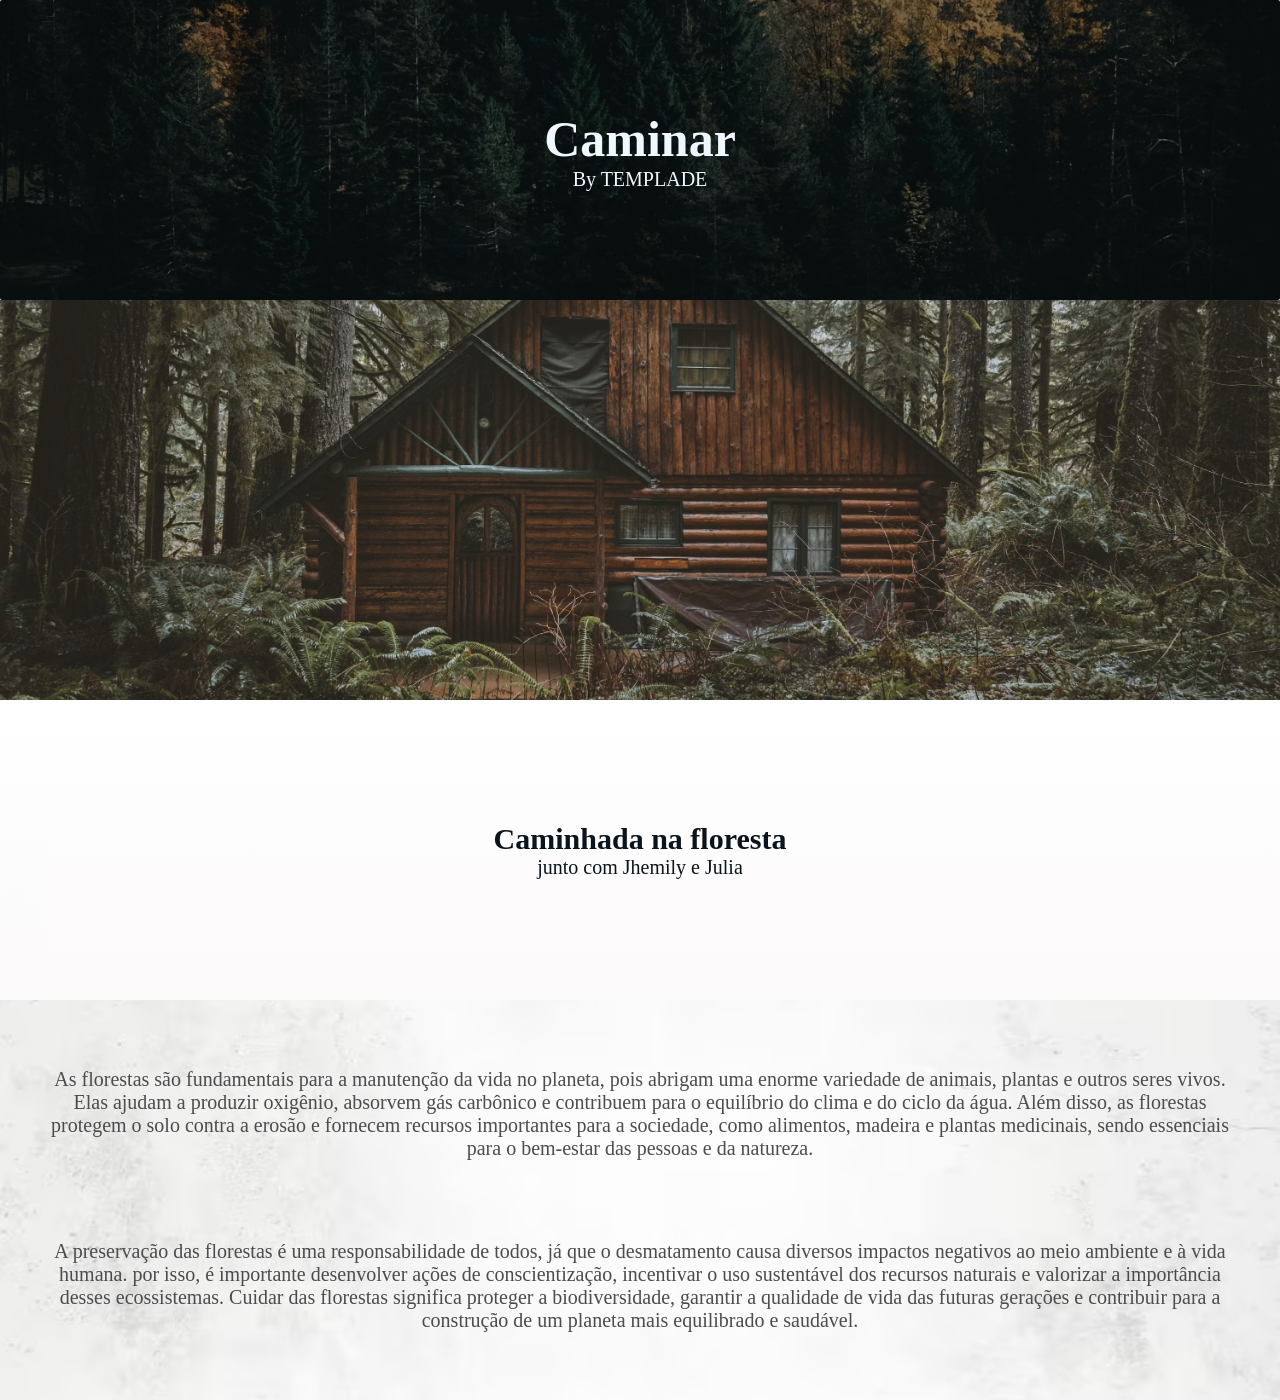
<file: index.html>
<!DOCTYPE html>
<html lang="pt-br">
<head>
    <meta charset="UTF-8">
    <meta name="viewport" content="width=device-width, initial-scale=1.0">
    <link rel="stylesheet" href="./css/style.css">
    <link rel="shortcut icon" href="./camping_2009277.png" type="imagem/x-icon">
    <title>Caminara</title>

</head>
   <body>

    

     
        <div class="topo">
                <h1 class="texto">Caminar</h1>
                <p class="texto2" >By TEMPLADE</p>

        </div>

    <div class="banner">
         

    </div>

  

    <div class="topo2">
         
              <h1 class="texto3">Caminhada na floresta</h1>
                <p class="texto4" >junto com Jhemily e Julia</p>


    </div>

   

    <div class="banner2">

         <P class="texto5">       As florestas são fundamentais para a manutenção da vida no planeta, pois abrigam uma enorme variedade de animais,
                   plantas e outros seres vivos. Elas ajudam a produzir oxigênio, 
                   absorvem gás carbônico e contribuem para o equilíbrio do clima e do ciclo da água.
                   Além disso, as florestas protegem o solo contra a erosão e fornecem recursos importantes para a sociedade, 
                   como alimentos, madeira e plantas medicinais, sendo essenciais para o bem-estar das pessoas e da natureza.

</P>







<p class="texto5">

           A preservação das florestas é uma responsabilidade de todos,
           já que o desmatamento causa diversos impactos negativos ao meio ambiente e à vida humana.
           por isso, é importante desenvolver ações de conscientização,
           incentivar o uso sustentável dos recursos naturais e valorizar a importância desses ecossistemas.
           Cuidar das florestas significa proteger a biodiversidade,
           garantir a qualidade de vida das futuras gerações e contribuir para a construção de um planeta mais equilibrado e saudável.
 
</P>

    </div>





</body>
</file>
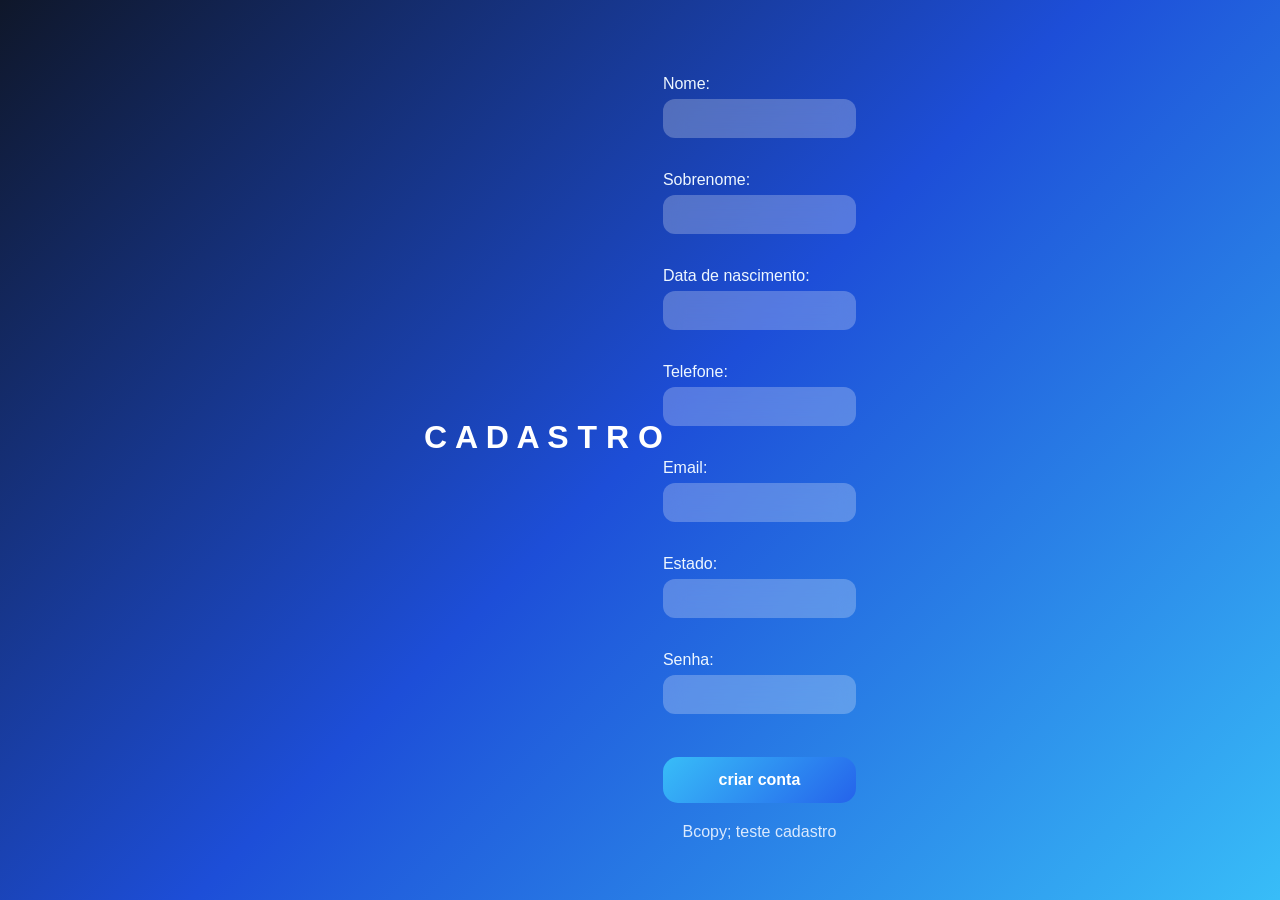
<file: Aula02/index.html>
<!DOCTYPE html>
<html lang="en">
<head>
    <meta charset="UTF-8">
    <meta name="viewport" content="width=device-width, initial-scale=1.0">
    <link rel="stylesheet" href="css/styles.css">
    <title>cadastro</title>
</head>
<body>
    <h1>C A D A S T R O</h1>
    <form>
        <label for="nome">Nome:</label> <!-- label é o texto que aparece ao lado do campo de entrada -->
        <input type="text" id="nome" name="nome" required><br><br> <!-- input faz que usuario digite algo, required faz com que o campo: -->

        <label for="sobrenome">Sobrenome:</label>
        <input type="text" id="sobrenome" name="sobrenome" required><br><br>

        <label for="data de nascimento">Data de nascimento:</label>
        <input type="text" id="data de nascimento" name="data de nascimento" required><br><br>

        <label for="telefone">Telefone:</label>
        <input type="text" id="telefone" name="telefone" required><br><br>

        <label for="email">Email:</label>
        <input type="email" id="email" name="email" required><br><br>

        <label for="estado">Estado:</label>
        <input type="estado" id="estado" name="estado" required><br><br>

        <label for="senha">Senha:</label>
        <input type="senha" id="senha" name="senha" required><br><br>

        <button type="submit">criar conta</button>
        <p> Bcopy; teste cadastro</p>

    
</body>
</html>
</file>
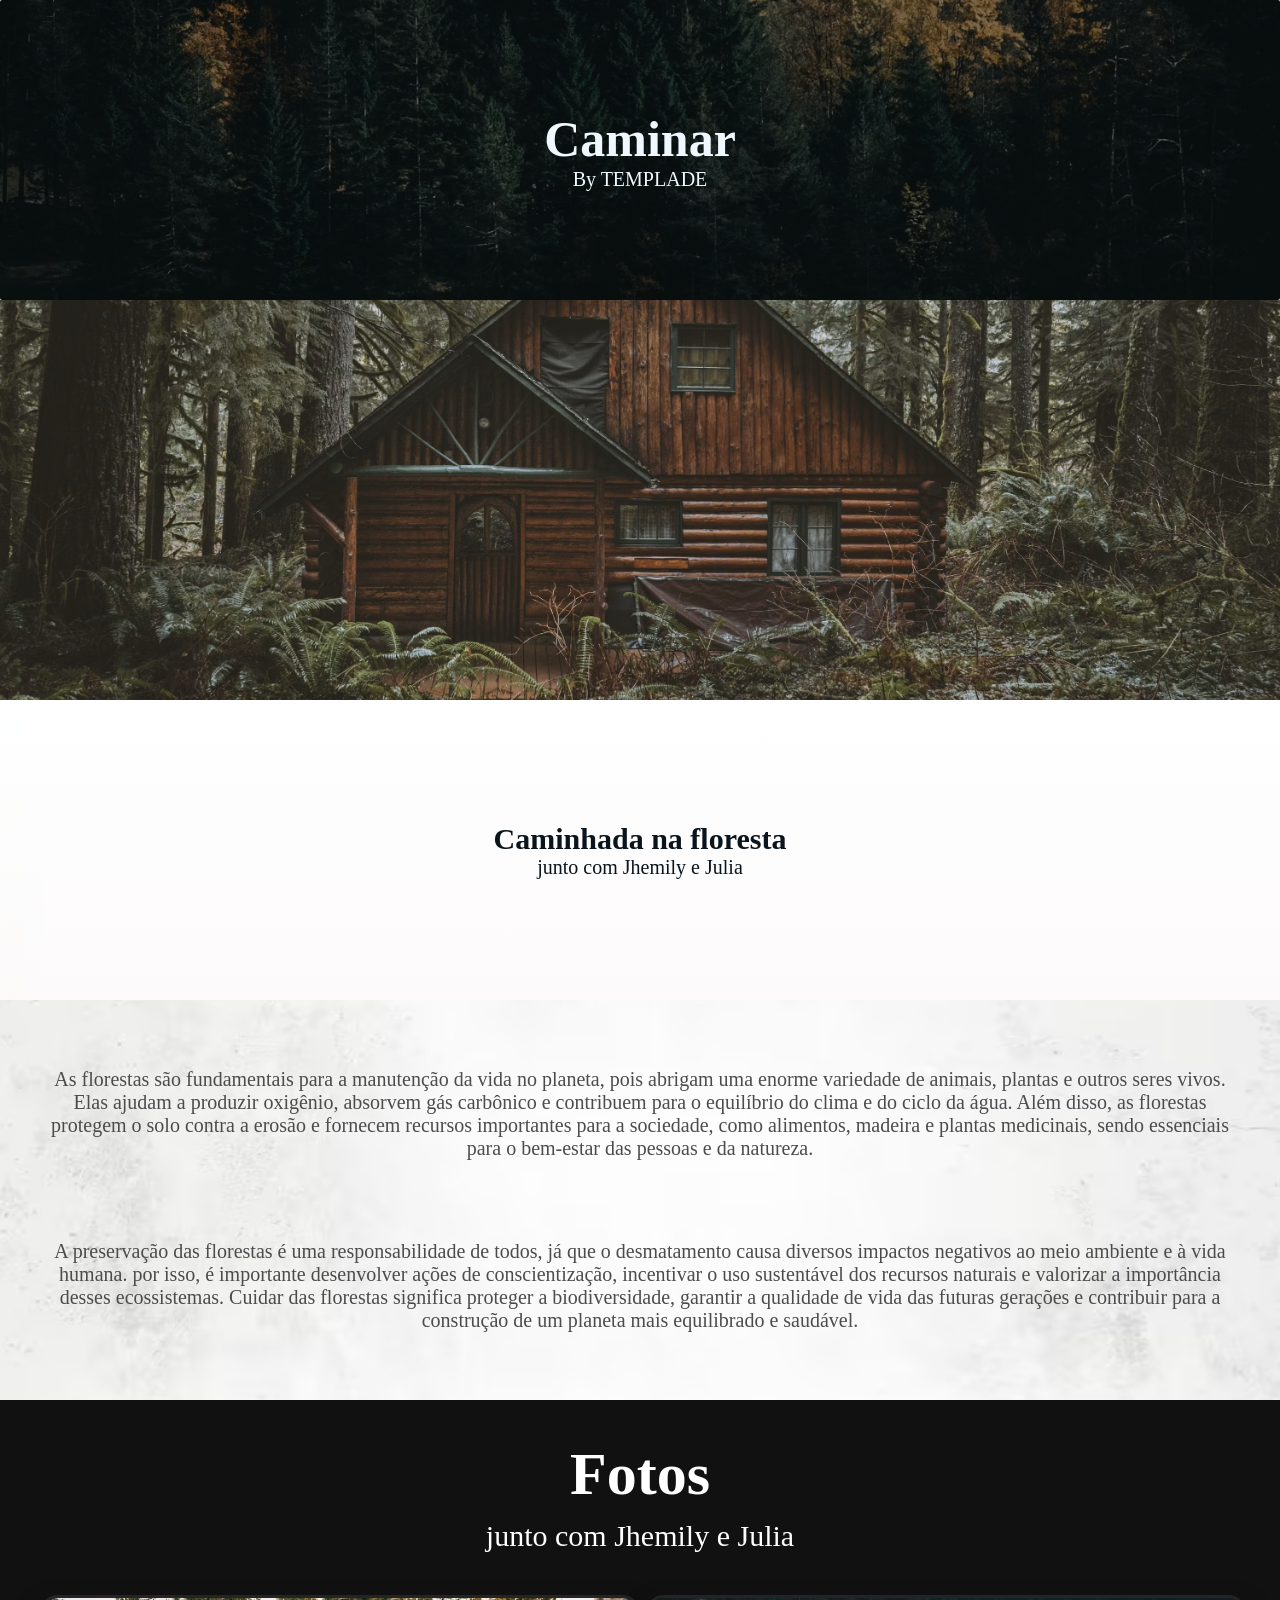
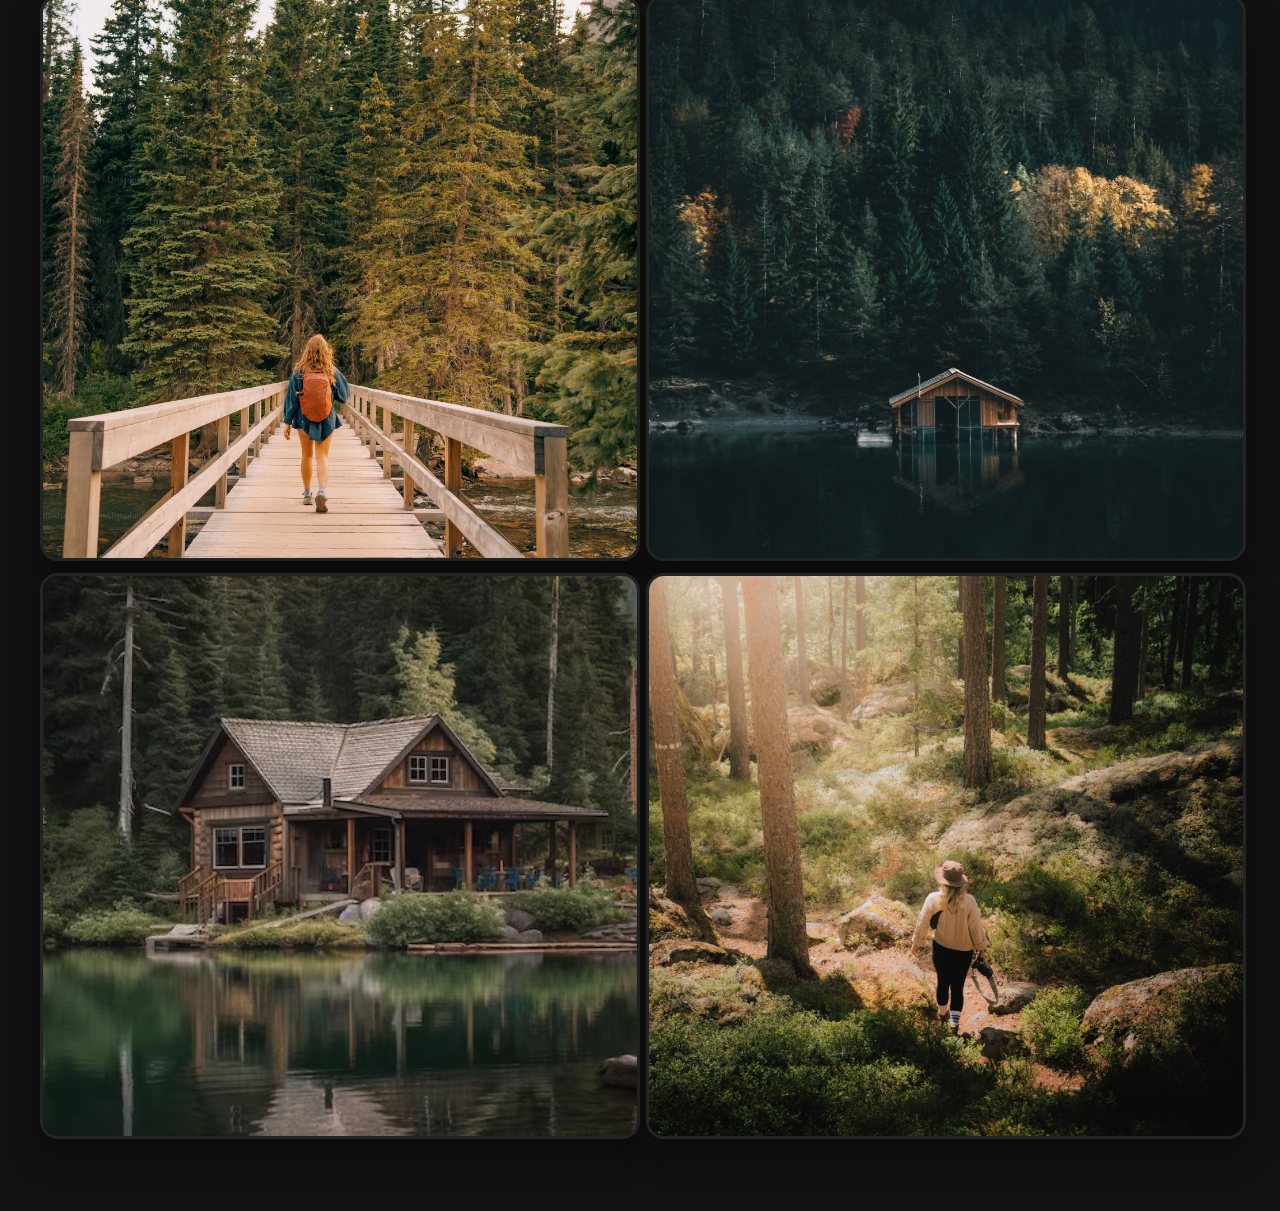
<file: Aula04/index.html>
<!DOCTYPE html>
<html lang="pt-br">
<head>
    <meta charset="UTF-8">
    <meta name="viewport" content="width=device-width, initial-scale=1.0">
    <link rel="stylesheet" href="./css/style.css">
    <link rel="shortcut icon" href="./img/camping_2009277.png" type="imagem/x-icon">
    <title>Caminara</title>

</head>
   <body>

    

     
        <div class="topo">
                <h1 class="texto">Caminar</h1>
                <p class="texto2" >By TEMPLADE</p>

        </div>

    <div class="banner">
         

    </div>

  

    <div class="topo2">
         
              <h1 class="texto3">Caminhada na floresta</h1>
                <p class="texto4" >junto com Jhemily e Julia</p>


    </div>

 


   

    <div class="banner2">

         <P class="texto5">       As florestas são fundamentais para a manutenção da vida no planeta, pois abrigam uma enorme variedade de animais,
                   plantas e outros seres vivos. Elas ajudam a produzir oxigênio, 
                   absorvem gás carbônico e contribuem para o equilíbrio do clima e do ciclo da água.
                   Além disso, as florestas protegem o solo contra a erosão e fornecem recursos importantes para a sociedade, 
                   como alimentos, madeira e plantas medicinais, sendo essenciais para o bem-estar das pessoas e da natureza.

</P>







<p class="texto5">

           A preservação das florestas é uma responsabilidade de todos,
           já que o desmatamento causa diversos impactos negativos ao meio ambiente e à vida humana.
           por isso, é importante desenvolver ações de conscientização,
           incentivar o uso sustentável dos recursos naturais e valorizar a importância desses ecossistemas.
           Cuidar das florestas significa proteger a biodiversidade,
           garantir a qualidade de vida das futuras gerações e contribuir para a construção de um planeta mais equilibrado e saudável.
 
</P>
</div>
    
<div class="topo3">

 <h1 class="texto6">Fotos 
 </h1>
                <p class="texto7" >junto com Jhemily e Julia</p>
                <div class="fotos">
                    <img src="./img/imagem06.avif" alt="imagem 1">
                    <img src="./img/imagem4.avif" alt="imagem 2">
                    <img src="./img/imagem5.avif" alt="imagem 3">
                    <img src="./img/floresta2.jpg" alt="imagem 4">
</div>





</div>
 
    
   

 


</body>
</file>
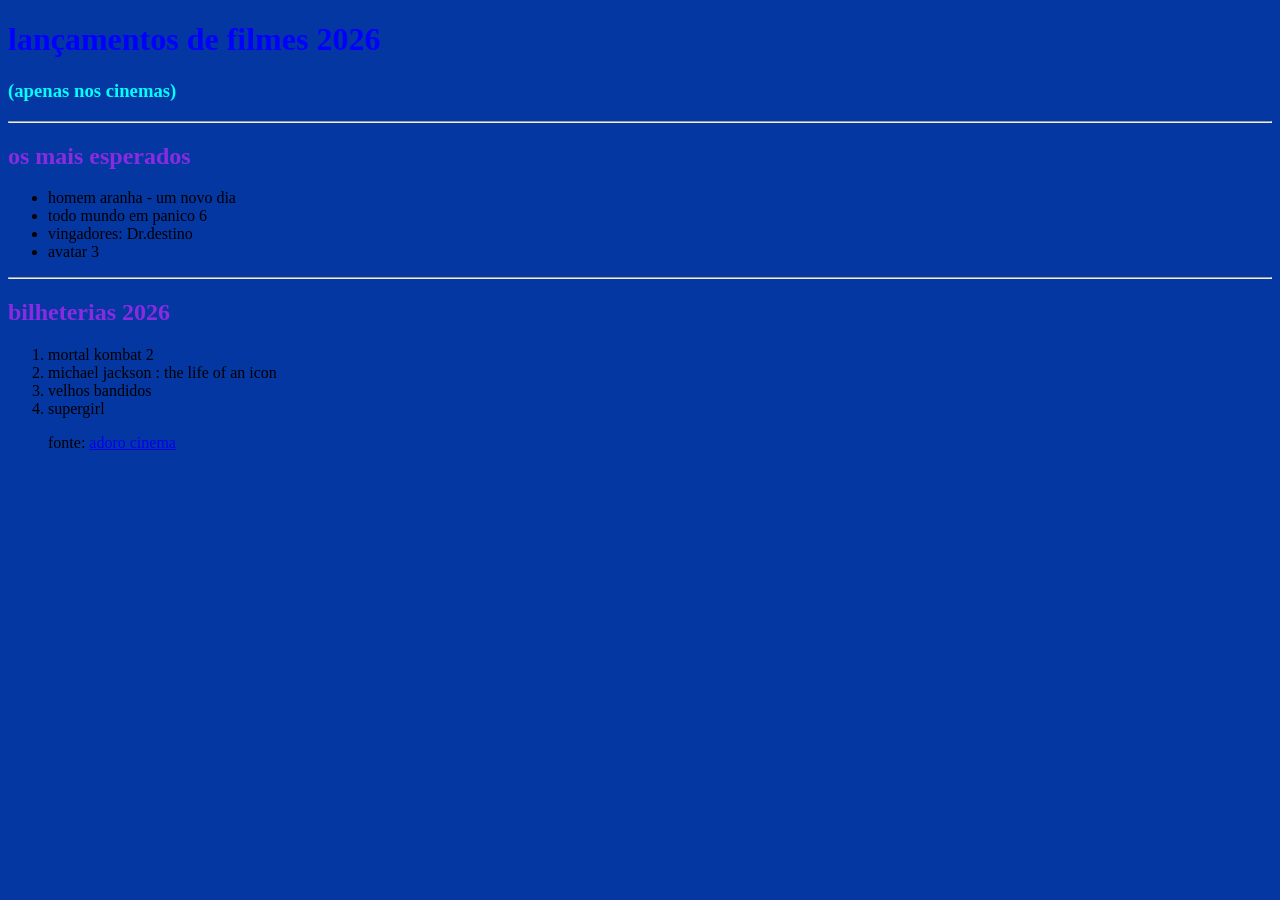
<file: Aula01/Atividade01/index.html>
<!DOCTYPE html>
<html lang="pt-br">
<head>
    <meta charset="UTF-8">
    <meta name="viewport" content="width=device-width, initial-scale=1.0">
    <title>minha primeira página</title>
    <link rel="stylesheet" href="css/styles.css">
</head>
<body>

    <h1>lançamentos de filmes 2026</h1>
    <h3>(apenas nos cinemas)</h3>
    <hr>
    <h2>os mais esperados</h2>
    <ul>

        <li>homem aranha - um novo dia</li>
        <li>todo mundo em panico 6</li>
        <li>vingadores: Dr.destino</li>
        <li>avatar 3</li>

    </ul>
    <hr>
    <h2>bilheterias 2026</h2>
    <ol>

    <li> mortal kombat 2 </li>
    <li> michael jackson : the life of an icon</li>
    <li>velhos bandidos</li>
    <li>supergirl</li>

<p>fonte: <a href=" https://www.adorocinema.com/filmes/filmes-mais-aguardados/2026/">adoro cinema</a></p>

</body>
</html>
</file>
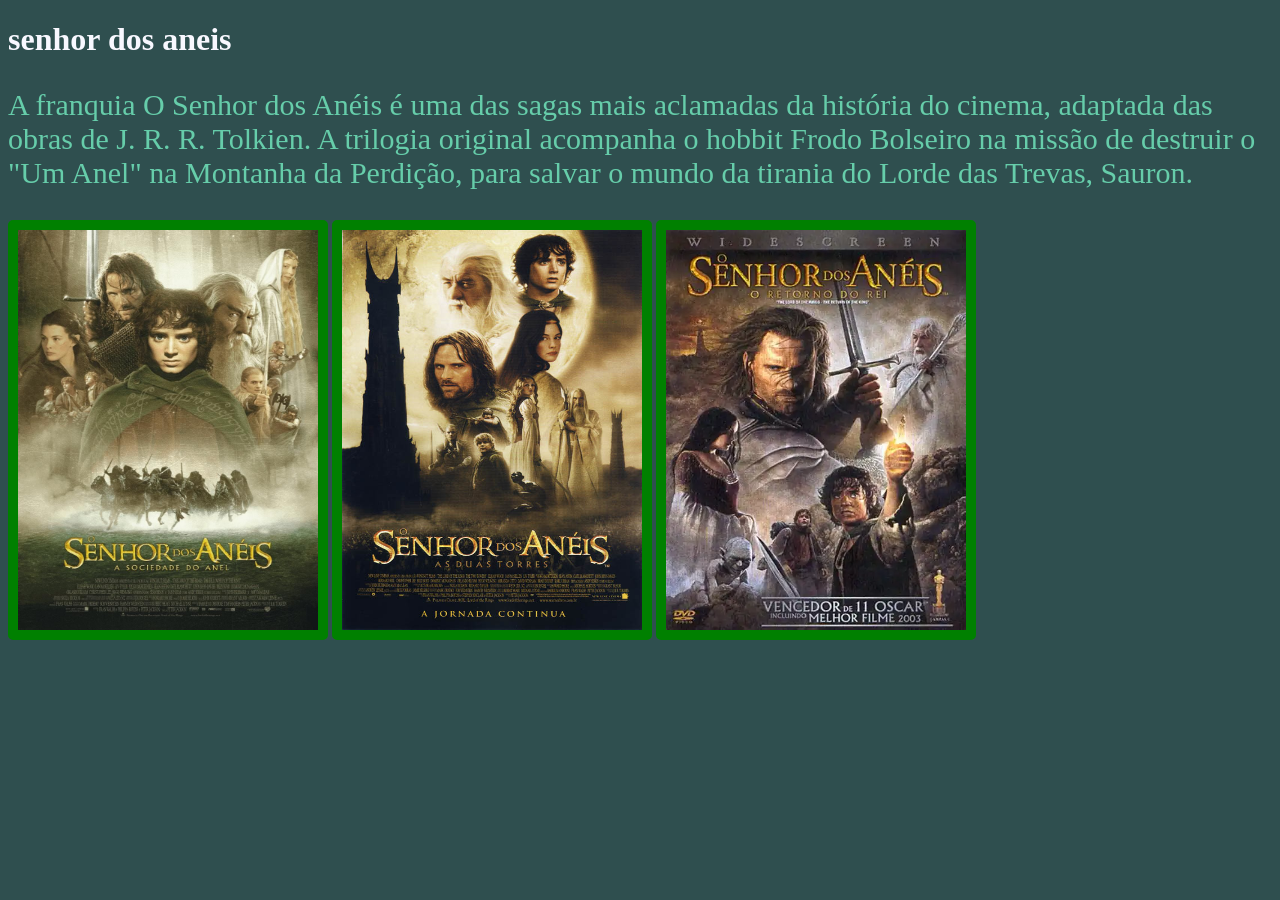
<file: Aula03/Atividade01/index.html>
<!DOCTYPE html>
<html lang="pt-br">
<head>
    <meta charset="UTF-8">
    <meta name="viewport" content="width=device-width, initial-scale=1.0">
    <link rel="shortcut icon" href="./img/icon.png" type="image/x-icon">
    <title>senhor dos aneis</title>
    <link rel="stylesheet" href="./css/style.css">

</head>
<body>
    <h1>senhor dos aneis</h1>
    <p>
A franquia O Senhor dos Anéis é uma das sagas mais aclamadas da história do cinema, adaptada das obras de J. R. R. Tolkien. A trilogia original acompanha o hobbit Frodo Bolseiro na missão de destruir o "Um Anel" na Montanha da Perdição, para salvar o mundo da tirania do Lorde das Trevas, Sauron.
    </p>
    <img src = "./img/poster1.jpg" alt="cartaz do filme a sociedade do anel">
     <img src = "./img/poster2.jpg" alt="cartaz do filme as duas torres">
     <img src = "./img/poster3.webp" alt="cartaz do filme o retorno do rei">

</body>
</html>
</file>
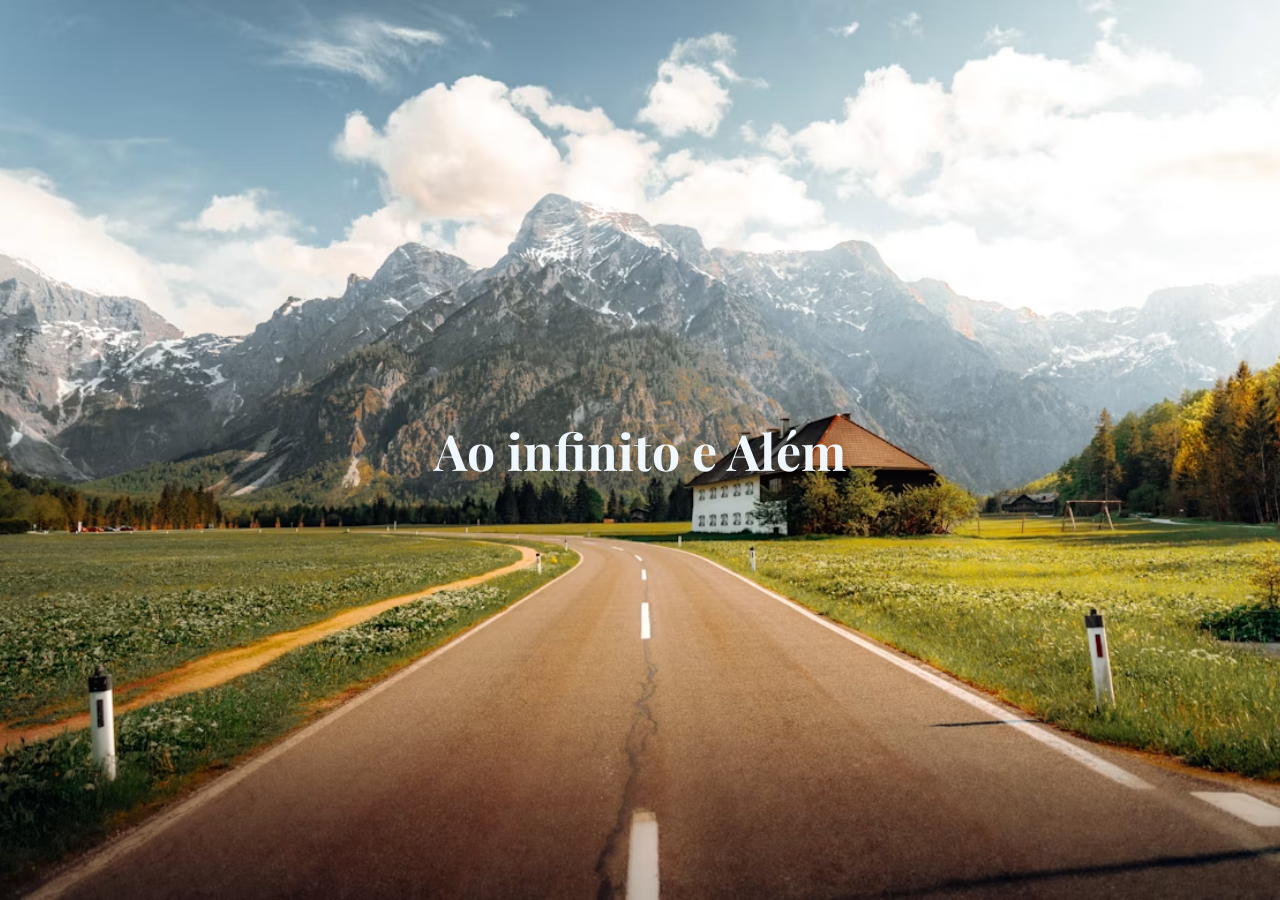
<file: Aula03/atividade02/index.html>
<!DOCTYPE html>
<html lang="en">
<head>
    <meta charset="UTF-8">
    <meta name="viewport" content="width=device-width, initial-scale=1.0">
    <link rel="stylesheet" href="./css/style.css">
    <link rel="shortcut icon" href="./img/baggage_2977199.png" type="imagem/x-icon">
    <title>Foto de abertura</title>
</head>
<body>
    <div class="fundo">
         <h1 class="texto">  Ao infinito e Além</h1>
    </div>
</body>
</html>
</file>
<file: css/style.css>
.texto{
    font-size: 50px;
    color:aliceblue;
     text-align: center;
     font-family: "Playfair Display", serif;
     margin:0
}

.texto2{
    font-size: 20px;
    color:aliceblue;
     text-align: center;
     font-family: "Playfair Display", serif;
     margin:0
}
.topo{
  background-image: linear-gradient(rgba(0,0,0,0.5), rgba(0,0,0,0.5)), url("../imagem4.avif");
   background-size: cover;
   background-position: center;
   height: 300px;
   display: flex;
   flex-direction: column;
   justify-content: center;
   align-items: center;
   color: white;
}



body{
    margin:0;
}



.banner{
   background-image: url("../imagem3.jpg");
   background-size: cover;
   background-position: center;
   height: 400px;
}

.topo{

border:0px solid white;
border-radius: 2px;
}


.topo2{
  background-image: linear-gradient(rgba(255, 255, 255, 0.5), rgba(250, 245, 245, 0.5)), url("../2.jpg");
   background-size: cover;
   background-position: center;
   height: 300px;
   display: flex;
   flex-direction: column;
   justify-content: center;
   align-items: center;
   color: white;
}

.banner2{
   background-image: url("../imagembranca.avif");
   background-size: cover;
   background-position: center;
   height: 400px;
    display: flex;
   flex-direction: column;
   justify-content: center;
   align-items: center;


}

.texto3{
    font-size: 30px;
    color:rgb(10, 20, 29);
     text-align: center;
     font-family: "Playfair Display", serif;
     margin:0
}

.texto4{
    font-size: 20px;
    color:rgb(10, 20, 29);
     text-align: center;
     font-family: "Playfair Display", serif;
     margin:0
}
.texto5{
    font-size: 20px;
    color:rgb(75, 76, 77);
     text-align: center;
     font-family: "Playfair Display", serif;
     margin:40px;
}
</file>
<file: Aula02/css/styles.css>
/* Reset */

/* Fonte */
*{
    margin:0;
    padding:0;
    box-sizing:border-box;
    font-family:Arial, Helvetica, sans-serif;
}

body{
    height:100vh;
    display:flex;
    justify-content:center;
    align-items:center;

    background:linear-gradient(
        135deg,
        #0f172a,
        #1d4ed8,
        #38bdf8
    );
}

/* Caixa principal */

.container{
    width:400px;
    padding:35px;

    background:rgba(255,255,255,.15);
    backdrop-filter:blur(18px);
    -webkit-backdrop-filter:blur(18px);

    border:1px solid rgba(255,255,255,.3);

    border-radius:25px;

    box-shadow:
    0 8px 32px rgba(0,0,0,.35),
    inset 0 1px 1px rgba(255,255,255,.4);
}

/* Título */

h1{
    text-align:center;
    color:white;
    margin-bottom:25px;
}

/* Labels */

label{
    display:block;
    color:#eef7ff;
    margin-top:15px;
    margin-bottom:6px;
}

/* Campos */

input{
    width:100%;
    padding:12px;

    border:none;
    outline:none;

    border-radius:12px;

    background:rgba(255,255,255,.25);

    color:white;

    backdrop-filter:blur(10px);

    transition:.3s;
}

input::placeholder{
    color:#dbeafe;
}

input:focus{
    background:rgba(255,255,255,.35);

    box-shadow:
    0 0 12px rgba(56,189,248,.8);
}

/* Botão */

button{
    width:100%;
    margin-top:25px;
    padding:14px;

    border:none;
    border-radius:15px;

    background:linear-gradient(
        135deg,
        #38bdf8,
        #2563eb
    );

    color:white;
    font-size:16px;
    font-weight:bold;

    cursor:pointer;

    transition:.3s;
}

button:hover{
    transform:translateY(-3px);

    box-shadow:
    0 8px 20px rgba(37,99,235,.5);
}

/* Rodapé */

p{
    margin-top:20px;
    text-align:center;
    color:#dbeafe;
}
</file>
<file: Aula04/css/style.css>
.texto{
    font-size: 50px;
    color:aliceblue;
     text-align: center;
     font-family: "Playfair Display", serif;
     margin:0
}

.texto2{
    font-size: 20px;
    color:aliceblue;
     text-align: center;
     font-family: "Playfair Display", serif;
     margin:0
}
.topo{
  background-image: linear-gradient(rgba(0,0,0,0.5), rgba(0,0,0,0.5)), url("../img/imagem4.avif");
   background-size: cover;
   background-position: center;
   height: 300px;
   display: flex;
   flex-direction: column;
   justify-content: center;
   align-items: center;
   color: white;
}



body{
    margin:0;
}



.banner{
   background-image: url("../img/imagem3.jpg");
   background-size: cover;
   background-position: center;
   height: 400px;
}

.topo{

border:0px solid white;
border-radius: 2px;
}


.topo2{
  background-image: linear-gradient(rgba(255, 255, 255, 0.5), rgba(250, 245, 245, 0.5)), url("../img/2.jpg");
   background-size: cover;
   background-position: center;
   height: 300px;
   display: flex;
   flex-direction: column;
   justify-content: center;
   align-items: center;
   color: white;
}

.banner2{
   background-image: url("../img/imagembranca.avif");
   background-size: cover;
   background-position: center;
   height: 400px;
    display: flex;
   flex-direction: column;
   justify-content: center;
   align-items: center;


}

.texto3{
    font-size: 30px;
    color:rgb(10, 20, 29);
     text-align: center;
     font-family: "Playfair Display", serif;
     margin:0
}

.texto4{
    font-size: 20px;
    color:rgb(10, 20, 29);
     text-align: center;
     font-family: "Playfair Display", serif;
     margin:0
}
.texto5{
    font-size: 20px;
    color:rgb(75, 76, 77);
     text-align: center;
     font-family: "Playfair Display", serif;
     margin:40px;
}

.topo3{
  background-color: #111;
   background-size: cover;
   background-position: center;
   padding: 40px 0 60px;
}
.texto6{
    font-size: 60px;
    color:#fff;
     text-align: center;
     font-family: "Playfair Display", serif;
     margin:0;
     padding-bottom: 10px;
}
.texto7{
    font-size: 30px;
    color:#fff;
     text-align: center;
     font-family: "Playfair Display", serif;
     margin:0;
     padding-bottom: 30px;
}
.fotos {
   max-width: 1200px;
   width: calc(100% - 40px);
   margin:auto;
   display: grid;
   grid-template-columns: repeat(2, minmax(0, 1fr)); 
   gap: 12px; 
   padding: 12px;
   background-color: #111;
}

.fotos img {
   width: 100%;
   height: 560px;
   object-fit: cover;
   display: block;
   border: 3px solid rgba(255,255,255,0.08);
   border-radius: 18px;
   box-shadow: 0 16px 30px rgba(0,0,0,0.35);
   background-color: #111;
}

.galeria img{
   width: 100%;
   height: 100%;
   object-fit: cover;
}
</file>
<file: Aula01/Atividade01/css/styles.css>
body{
    background-color: rgb(5, 55, 163);

}
h1{
    color:blue

}
h2{
    color:blueviolet

}
h3{
    color:aqua

}
</file>
<file: Aula03/Atividade01/css/style.css>
h1{
    color:ghostwhite
}
P{
color:mediumaquamarine;
font-size: 30px;

}
body{
    background-color: darkslategray;
}
img{
height: 400px;
width: 300px;
border:10px solid green;
border-radius: 5px;
}
</file>
<file: Aula03/atividade02/css/style.css>
@import url('https://fonts.googleapis.com/css2?family=Playfair+Display:ital,wght@0,400..900;1,400..900&display=swap');



.fundo{

    background-image:url('../img/fundo.avif');
    height: 100vh;
    width: 100vw;
    background-size: cover;
    align-content: center;
    background-position: center;
}

body{
    margin:0;
}

.texto{
    color:aliceblue;
    text-align: center;
    font-size: 50px;
     font-family: "Playfair Display", serif;
</file>
